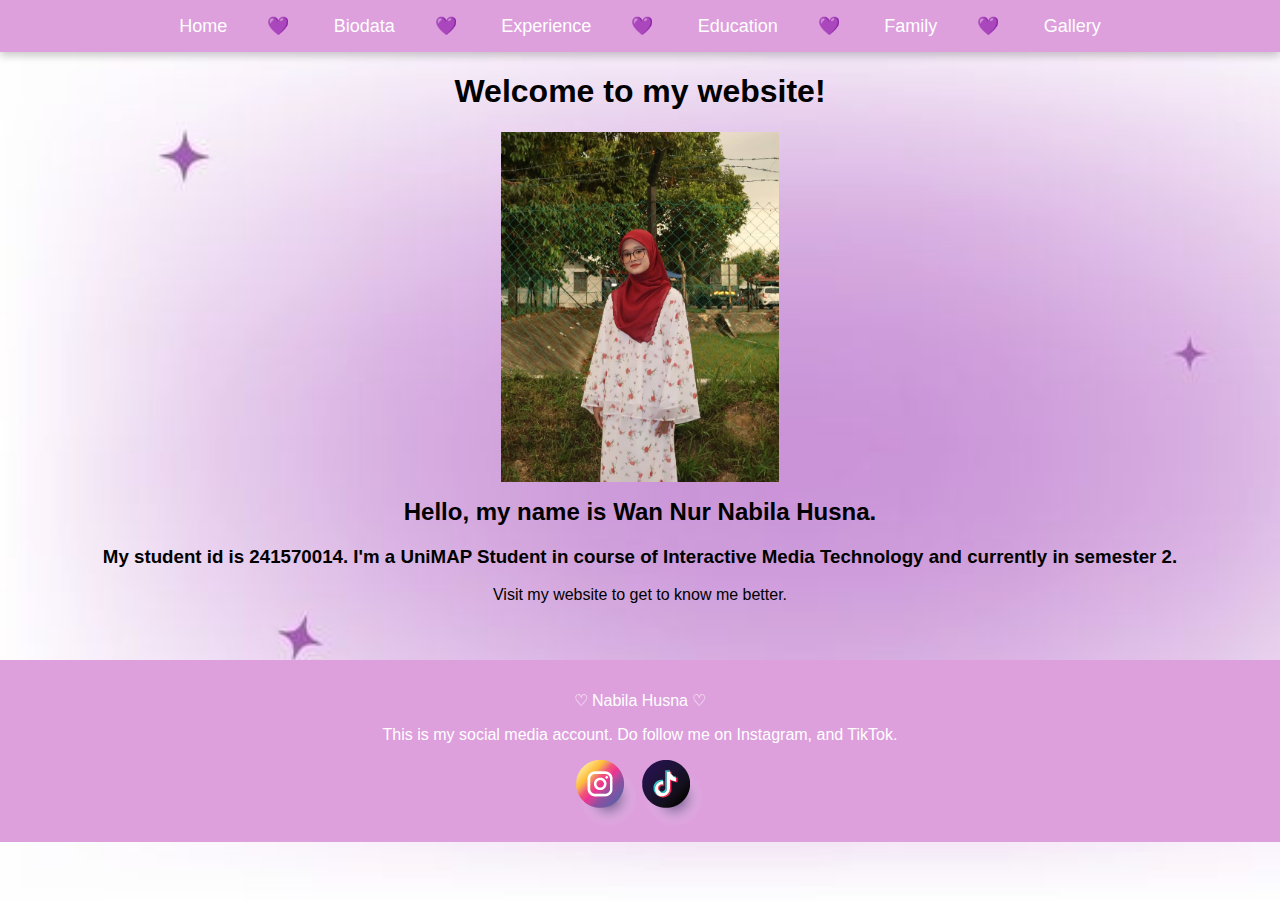
<file: index.html>
<html>

<head>
  <title>Nabila's Website</title>
  <link rel="stylesheet" type="text/css" href="css/style.css">
</head>

<body>

  <!--Header / Navigation Bar-->
  <header>
    <nav>
      <a href="index.html">Home</a>
      <a href="biodata.html">Biodata</a>
      <a href="experience.html">Experience</a>
      <a href="education.html">Education</a>
      <a href="family.html">Family</a>
      <a href="gallery.html">Gallery</a>
    </nav>
  </header>

  <!---hero Section start--->

  <div class="hero">
    <p>
      <center>
        <h1>Welcome to my website!</h1>
      </center>
    </p>

    <div class="content">
      <center>
        <img src="image/nabila.jpg" widht="350px" height="350px">
        <h2>Hello, my name is Wan Nur Nabila Husna.</h2>
        <h3>My student id is 241570014. I'm a UniMAP Student in course of Interactive Media Technology and currently in
          semester 2.</h3>
        <p>Visit my website to get to know me better.</p>
      </center>
    </div>
  </div>

  <style>
    body {
      background-image: url('image/background.jpg');
      background-size: cover;
    }
  </style>

  <!------footer start------>
  <footer>
    <p>♡ Nabila Husna ♡</p>
    <p>This is my social media account. Do follow me on Instagram, and TikTok.</p>
    <div class="social">
      <a href="https://www.instagram.com/_.wanabila?igsh=anJpM3JxeG5oMnhy&utm_source=qr" target="_blank">
        <img src="image/instagram.png"></a>
      <a href="https://www.tiktok.com/@wanabila_?_t=ZS-8womfaHPfcd&_r=1" target="_blank">
        <img src="image/tiktok.png"></a>
    </div>
  </footer>

</body>

</html>
</file>
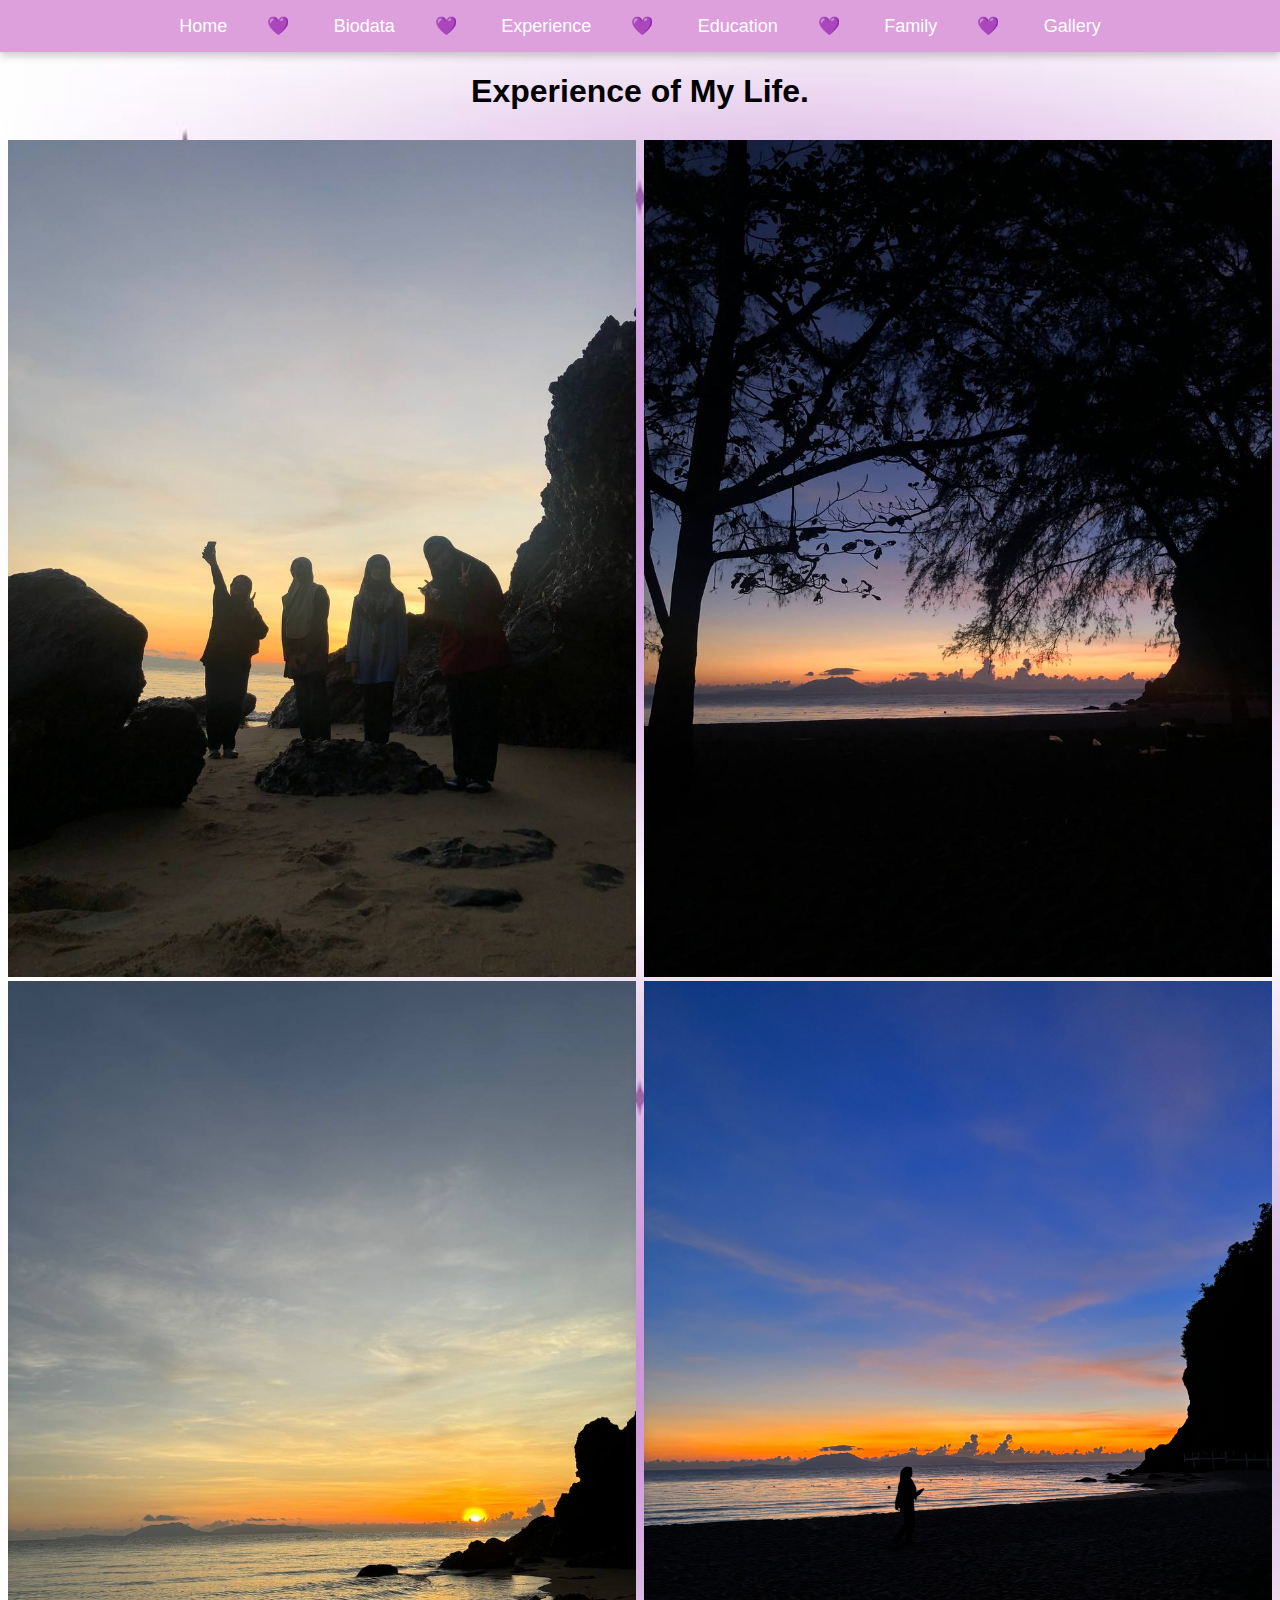
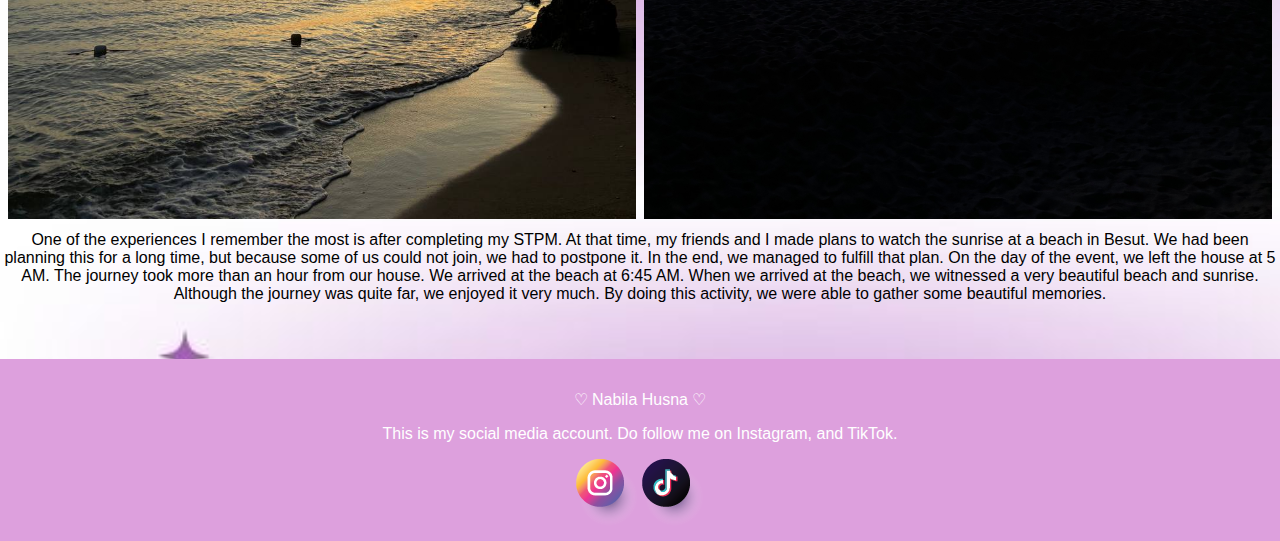
<file: experience.html>
<html>

<head>
  <title>Nabila's Website</title>
  <link rel="stylesheet" type="text/css" href="css/style.css">
</head>

<body>

  <!--Header / Navigation Bar-->
  <header>
    <nav>
      <a href="index.html">Home</a>
      <a href="biodata.html">Biodata</a>
      <a href="experience.html">Experience</a>
      <a href="education.html">Education</a>
      <a href="family.html">Family</a>
      <a href="gallery.html">Gallery</a>
    </nav>
  </header>

  <!--Context-->
  <center>
    <h1>Experience of My Life.</h1>
    <div class="row">
      <div class="column">
        <img src="image/IMG_3488.JPG" style="width:100%" onclick="openModal();currentSlide(1)"
          class="hover-shadow cursor">
      </div>
      <div class="column">
        <img src="image/IMG_3489.JPG" style="width:100%" onclick="openModal();currentSlide(2)"
          class="hover-shadow cursor">
      </div>
      <div class="column">
        <img src="image/IMG_3494.JPG" style="width:100%" onclick="openModal();currentSlide(3)"
          class="hover-shadow cursor">
      </div>
      <div class="column">
        <img src="image/IMG_5903.JPG" style="width:100%" onclick="openModal();currentSlide(4)"
          class="hover-shadow cursor">
      </div>
    </div>

    <div id="myModal" class="modal">
      <span class="close cursor" onclick="closeModal()">&times;</span>
      <div class="modal-content">

        <div class="mySlides">
          <div class="numbertext">1 / 4</div>
          <img src="image/IMG_3488.JPG" style="width:100%">
        </div>

        <div class="mySlides">
          <div class="numbertext">2 / 4</div>
          <img src="image/IMG_3489.JPG" style="width:100%">
        </div>

        <div class="mySlides">
          <div class="numbertext">3 / 4</div>
          <img src="image/IMG_3494.JPG" style="width:100%">
        </div>

        <div class="mySlides">
          <div class="numbertext">4 / 4</div>
          <img src="image/IMG_5903.JPG" style="width:100%">
        </div>

        <a class="prev" onclick="plusSlides(-1)">&#10094;</a>
        <a class="next" onclick="plusSlides(1)">&#10095;</a>

        <div class="caption-container">
          <p id="caption"></p>
        </div>


        <div class="column">
          <img class="demo cursor" src="image/IMG_3488.JPG" style="width:100%" onclick="currentSlide(1)" alt="Sunrise">
        </div>
        <div class="column">
          <img class="demo cursor" src="image/IMG_3489.JPG" style="width:100%" onclick="currentSlide(2)" alt="Sunrise">
        </div>
        <div class="column">
          <img class="demo cursor" src="image/IMG_3494.JPG" style="width:100%" onclick="currentSlide(3)" alt="Sunrise">
        </div>
        <div class="column">
          <img class="demo cursor" src="image/IMG_5903.JPG" style="width:100%" onclick="currentSlide(4)" alt="Sunrise">
        </div>
      </div>
    </div>

    <script>
      function openModal() {
        document.getElementById("myModal").style.display = "block";
      }

      function closeModal() {
        document.getElementById("myModal").style.display = "none";
      }

      var slideIndex = 1;
      showSlides(slideIndex);

      function plusSlides(n) {
        showSlides(slideIndex += n);
      }

      function currentSlide(n) {
        showSlides(slideIndex = n);
      }

      function showSlides(n) {
        var i;
        var slides = document.getElementsByClassName("mySlides");
        var dots = document.getElementsByClassName("demo");
        var captionText = document.getElementById("caption");
        if (n > slides.length) { slideIndex = 1 }
        if (n < 1) { slideIndex = slides.length }
        for (i = 0; i < slides.length; i++) {
          slides[i].style.display = "none";
        }
        for (i = 0; i < dots.length; i++) {
          dots[i].className = dots[i].className.replace(" active", "");
        }
        slides[slideIndex - 1].style.display = "block";
        dots[slideIndex - 1].className += " active";
        captionText.innerHTML = dots[slideIndex - 1].alt;
      }
    </script>
    <p>One of the experiences I remember the most is after completing my STPM. At that time, my friends and I made plans
      to watch the sunrise at a beach in Besut. We had been planning this for a long time, but because some of us could
      not join, we had to postpone it. In the end, we managed to fulfill that plan. On the day of the event, we left the
      house at 5 AM. The journey took more than an hour from our house. We arrived at the beach at 6:45 AM. When we
      arrived at the beach, we witnessed a very beautiful beach and sunrise. Although the journey was quite far, we
      enjoyed it very much. By doing this activity, we were able to gather some beautiful memories.</p>
  </center>

  <style>
    body {
      background-image: url('image/background.jpg');
      background-size: cover;
    }
  </style>

  <!------footer start------>
  <footer>
    <p>♡ Nabila Husna ♡</p>
    <p>This is my social media account. Do follow me on Instagram, and TikTok.</p>
    <div class="social">
      <a href="https://www.instagram.com/_.wanabila?igsh=anJpM3JxeG5oMnhy&utm_source=qr" target="_blank">
        <img src="image/instagram.png"></a>
      <a href="https://www.tiktok.com/@wanabila_?_t=ZS-8womfaHPfcd&_r=1" target="_blank">
        <img src="image/tiktok.png"></a>
    </div>
  </footer>

</body>

</html>
</file>
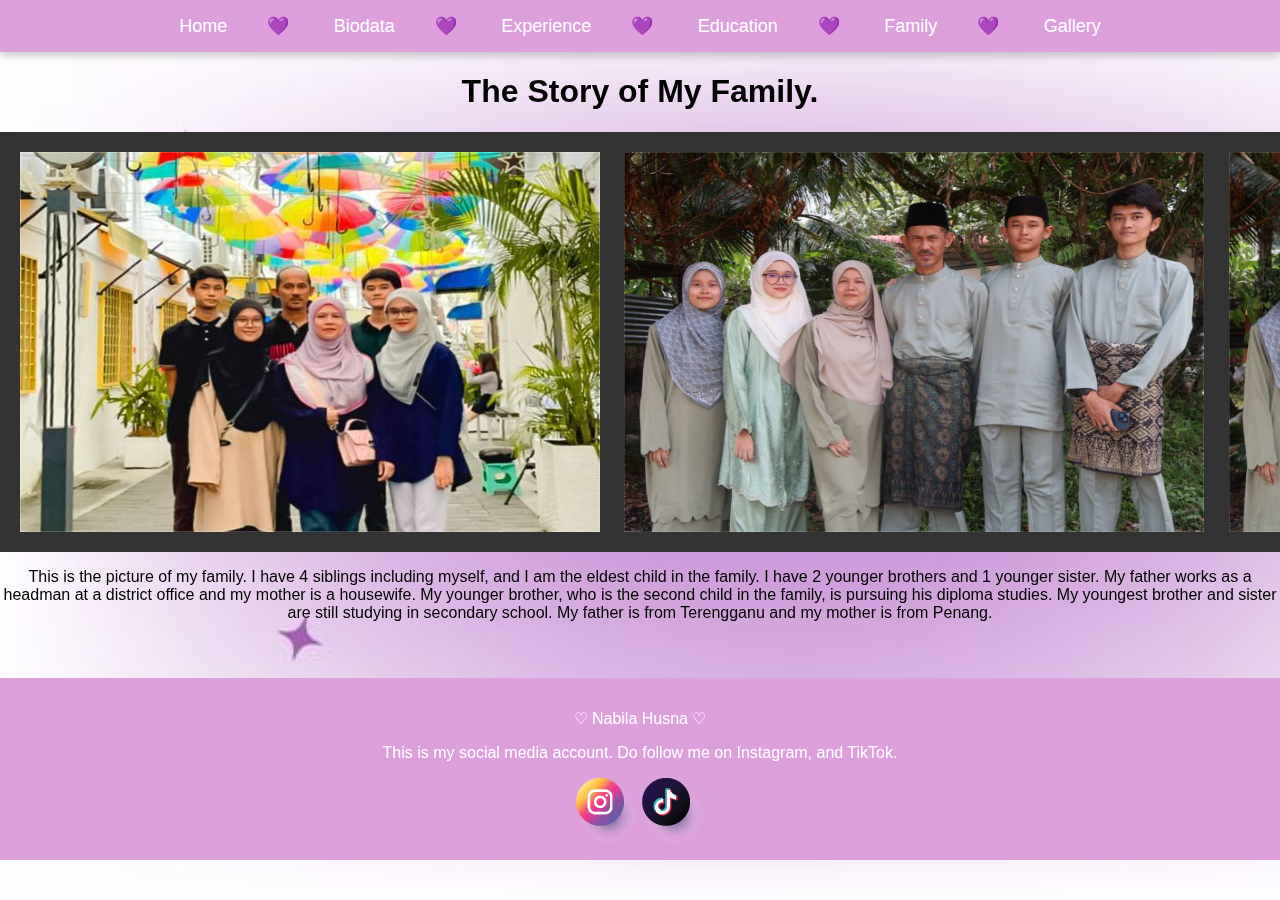
<file: family.html>
<html>

<head>
  <title>Nabila's Website</title>
  <link rel="stylesheet" type="text/css" href="css/style.css">
</head>

<body>

  <!--Header / Navigation Bar-->
  <header>
    <nav>
      <a href="index.html">Home</a>
      <a href="biodata.html">Biodata</a>
      <a href="experience.html">Experience</a>
      <a href="education.html">Education</a>
      <a href="family.html">Family</a>
      <a href="gallery.html">Gallery</a>
    </nav>
  </header>

  <!--Context-->
  <center>
    <h1>The Story of My Family.</h1>
    <div class="scroll-container">
      <img src="image/family.jpg" width="600" height="400">
      <img src="image/family_2.jpg" width="600" height="400">
      <img src="image/family_3.jpg" width="600" height="400">
      <img src="image/family_4.jpg" width="600" height="400">
      <img src="image/family_5.jpg" width="600" height="400">
      <img src="image/family_6.jpg" width="600" height="400">
    </div>
    <p>This is the picture of my family. I have 4 siblings including myself, and I am the eldest child in the family. I
      have 2 younger brothers and 1 younger sister. My father works as a headman at a district office and my mother is a
      housewife. My younger brother, who is the second child in the family, is pursuing his diploma studies. My youngest
      brother and sister are still studying in secondary school. My father is from Terengganu and my mother is from
      Penang.</p>
  </center>
  <script>
    var myIndex = 0;
    carousel();

    function carousel() {
      var i;
      var x = document.getElementsByClassName("mySlides");
      for (i = 0; i < x.length; i++) {
        x[i].style.display = "none";
      }
      myIndex++;
      if (myIndex > x.length) { myIndex = 1 }
      x[myIndex - 1].style.display = "block";
      setTimeout(carousel, 2000); // Change image every 2 seconds
    }
  </script>

  <style>
    body {
      background-image: url('image/background.jpg');
      background-size: cover;
    }
  </style>

  <!------footer start------>
  <footer>
    <p>♡ Nabila Husna ♡</p>
    <p>This is my social media account. Do follow me on Instagram, and TikTok.</p>
    <div class="social">
      <a href="https://www.instagram.com/_.wanabila?igsh=anJpM3JxeG5oMnhy&utm_source=qr" target="_blank">
        <img src="image/instagram.png"></a>
      <a href="https://www.tiktok.com/@wanabila_?_t=ZS-8womfaHPfcd&_r=1" target="_blank">
        <img src="image/tiktok.png"></a>
    </div>
  </footer>

</body>

</html>
</file>
<file: css/style.css>
/* Header */
header {
  margin: 0;
  font-family: 'Poppins', sans-serif;
  background-color: darkgray;
  /* corrected */
}

nav {
  background: plum;
  padding: 15px 0;
  box-shadow: 0 4px 8px rgba(0, 0, 0, 0.2);
  text-align: center;
}

nav a {
  color: white;
  text-decoration: none;
  margin: 0 20px;
  font-size: 18px;
  transition: color 0.8s ease, transform 0.8s ease;
}

nav a:hover {
  color: black;
  transform: scale(1.1);
}

nav a:not(:last-child)::after {
  content: "💜";
  margin-left: 40px;
  color: #555;
}

/*Main Content*/
body,
html {
  height: 100%;
  margin: 0;
  font-family: Arial, Helvetica, sans-serif;
}

.hero-image {
  background-image: linear-gradient(rgba(0, 0, 0, 0.5), rgba(0, 0, 0, 0.5));
  height: 50%;
  background-position: center;
  background-repeat: no-repeat;
  background-size: cover;
  position: relative;
}

.hero-text {
  text-align: center;
  position: absolute;
  top: 50%;
  left: 50%;
  transform: translate(-50%, -50%);
  color: white;
}

.hero-text button {
  border: none;
  outline: 0;
  display: inline-block;
  padding: 10px 25px;
  color: black;
  background-color: #ddd;
  text-align: center;
  cursor: pointer;
}

.hero-text button:hover {
  background-color: #555;
  color: white;
}

* {
  box-sizing: border-box;
}

body {
  margin: 0;
  font-family: Arial, Helvetica, sans-serif;
}

.header {
  text-align: center;
  padding: 32px;
}

.row {
  display: -ms-flexbox; /* IE 10 */
  display: flex;
  -ms-flex-wrap: wrap; /* IE 10 */
  flex-wrap: wrap;
  padding: 0 4px;
}

/* Create two equal columns that sits next to each other */
.column {
  -ms-flex: 50%; /* IE 10 */
  flex: 50%;
  padding: 0 4px;
}

.column img {
  margin-top: 8px;
  vertical-align: middle;
}

/* Style the buttons */
.btn {
  border: none;
  outline: none;
  padding: 10px 16px;
  background-color: #f1f1f1;
  cursor: pointer;
  font-size: 18px;
}

.btn:hover {
  background-color: #ddd;
}

.btn.active {
  background-color: #666;
  color: white;
}

body {
  font-family: Verdana, sans-serif;
  margin: 0;
}

* {
  box-sizing: border-box;
}

.row>.column {
  padding: 0 4px;
}

.row:after {
  content: "";
  display: table;
  clear: both;
}

.column {
  float: left;
  width: 25%;
}

/* The Modal (background) */
.modal {
  display: none;
  position: fixed;
  z-index: 1;
  padding-top: 100px;
  left: 0;
  top: 0;
  width: 100%;
  height: 100%;
  overflow: auto;
  background-color: black;
}

/* Modal Content */
.modal-content {
  position: relative;
  background-color: #fefefe;
  margin: auto;
  padding: 0;
  width: 90%;
  max-width: 1200px;
}

/* The Close Button */
.close {
  color: white;
  position: absolute;
  top: 10px;
  right: 25px;
  font-size: 35px;
  font-weight: bold;
}

.close:hover,
.close:focus {
  color: #999;
  text-decoration: none;
  cursor: pointer;
}

.mySlides {
  display: none;
}

.cursor {
  cursor: pointer;
}

/* Next & previous buttons */
.prev,
.next {
  cursor: pointer;
  position: absolute;
  top: 50%;
  width: auto;
  padding: 16px;
  margin-top: -50px;
  color: white;
  font-weight: bold;
  font-size: 20px;
  transition: 0.6s ease;
  border-radius: 0 3px 3px 0;
  user-select: none;
  -webkit-user-select: none;
}

/* Position the "next button" to the right */
.next {
  right: 0;
  border-radius: 3px 0 0 3px;
}

/* Position the "prev button" to the left */
.prev {
  left: 0;
  border-radius: 3px 0 0 3px;
}

/* On hover, add a black background color with a little bit see-through */
.prev:hover,
.next:hover {
  background-color: rgba(0, 0, 0, 0.8);
}

/* Number text (1/3 etc) */
.numbertext {
  color: #f2f2f2;
  font-size: 12px;
  padding: 8px 12px;
  position: absolute;
  top: 0;
}

img {
  margin-bottom: -4px;
}

.caption-container {
  text-align: center;
  background-color: black;
  padding: 2px 16px;
  color: white;
}

.demo {
  opacity: 0.6;
}

.active,
.demo:hover {
  opacity: 1;
}

img.hover-shadow {
  transition: 0.3s;
}

.hover-shadow:hover {
  box-shadow: 0 4px 8px 0 rgba(0, 0, 0, 0.2), 0 6px 20px 0 rgba(0, 0, 0, 0.19);
}

#myImg {
  border-radius: 5px;
  cursor: pointer;
  transition: 0.3s;
}

#myImg:hover {
  opacity: 0.7;
}

/* The Modal (background) */
.modal {
  display: none;
  /* Hidden by default */
  position: fixed;
  /* Stay in place */
  z-index: 1;
  /* Sit on top */
  padding-top: 100px;
  /* Location of the box */
  left: 0;
  top: 0;
  width: 100%;
  /* Full width */
  height: 100%;
  /* Full height */
  overflow: auto;
  /* Enable scroll if needed */
  background-color: rgb(0, 0, 0);
  /* Fallback color */
  background-color: rgba(0, 0, 0, 0.9);
  /* Black w/ opacity */
}

/* Modal Content (image) */
.modal-content {
  margin: auto;
  display: block;
  width: 80%;
  max-width: 700px;
}

/* Caption of Modal Image */
#caption {
  margin: auto;
  display: block;
  width: 80%;
  max-width: 700px;
  text-align: center;
  color: #ccc;
  padding: 10px 0;
  height: 150px;
}

/* Add Animation */
.modal-content,
#caption {
  animation-name: zoom;
  animation-duration: 0.6s;
}

@keyframes zoom {
  from {
    transform: scale(0.1)
  }

  to {
    transform: scale(1)
  }
}

/* The Close Button */
.close {
  position: absolute;
  top: 15px;
  right: 35px;
  color: #f1f1f1;
  font-size: 40px;
  font-weight: bold;
  transition: 0.3s;
}

.close:hover,
.close:focus {
  color: #bbb;
  text-decoration: none;
  cursor: pointer;
}

/* 100% Image Width on Smaller Screens */
@media only screen and (max-width: 700px) {
  .modal-content {
    width: 100%;
  }
}

div.scroll-container {
  background-color: #333;
  overflow: auto;
  white-space: nowrap;
  padding: 10px;
}

div.scroll-container img {
  padding: 10px;
}

table {
  border-collapse: collapse;
  margin: 10 auto;}
  
th, td {
  border: 1px solid black;
  padding: 5px; 
  text-align: left;}

/* Footer */
footer {
  background-color: plum;
  color: white;
  text-align: center;
  padding: 15px;
  margin-top: 40px;
}

.footer-container {
  display: flex;
  justify-content: space-around;
  padding: 20px;
  max-width: 1000px;
  margin: auto;
  flex-wrap: wrap;
}

.footer-section {
  flex: 1;
  min-width: 200px;
  margin: 10px;
}

.footer-section h3 {
  margin-bottom: 10px;
}

.footer-section ul {
  list-style: none;
  padding: 0;
}

.footer-section ul li {
  margin-bottom: 5px;
}

.footer-section ul li a {
  color: white;
  text-decoration: none;
}

.footer-section ul li a:hover {
  text-decoration: underline;
}

.footer-bottom {
  text-align: center;
  padding: 10px;
  background-color: plum;
}

html,
body {
  height: 100%;
}

body {
  display: flex;
  flex-direction: column;
}

main {
  flex: 1;
}
</file>
